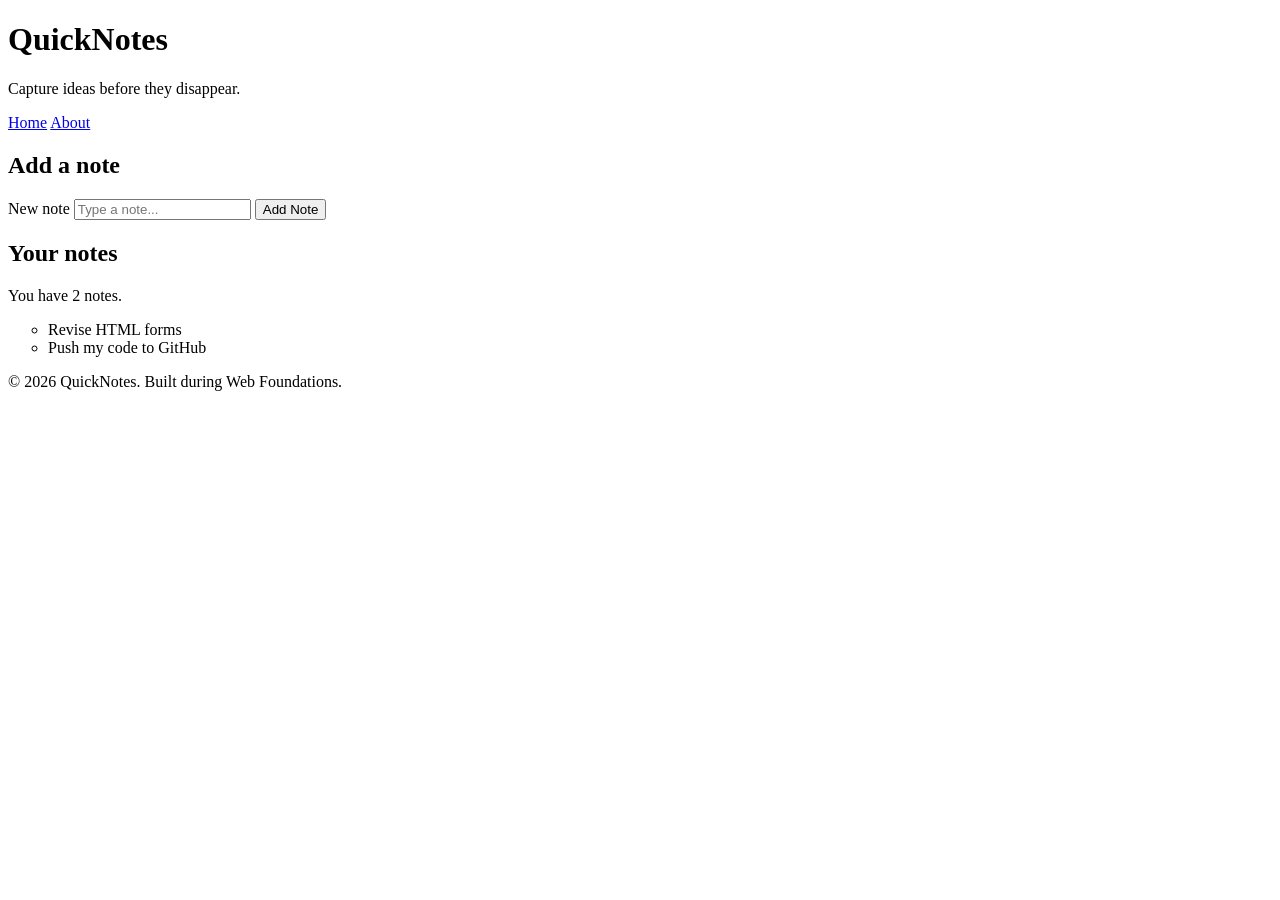
<file: day1/index.html>
<!DOCTYPE html>
<html lang="en">
	<head>
		<meta charset="UTF-8" />
		<meta name="viewport" content="width=device-width, initial-scale=1.0" />
		<title>QuickNotes</title>
	</head>
	<body>
		<header>
			<h1>QuickNotes</h1>
			<p>Capture ideas before they disappear.</p>
			<nav aria-label="Main navigation">
				<a href="index.html">Home</a>
				<a href="about.html">About</a>
			</nav>
		</header>

		<main>
			<section>
				<h2>Add a note</h2>
				<form id="note-form">
					<label for="note-input">New note</label>
					<input type="text" id="note-input" placeholder="Type a note..." />
					<button type="submit">Add Note</button>
				</form>
			</section>

			<section>
				<h2>Your notes</h2>
				<p id="note-count">You have 2 notes.</p>
				<ul id="notes-list" style="list-style-type:circle;">
					<li>Revise HTML forms</li>
					<li>Push my code to GitHub</li>
				</ul>
			</section>
		</main>

		<footer>
			<p>&copy; 2026 QuickNotes. Built during Web Foundations.</p>
		</footer>
	</body>
</html>
</file>
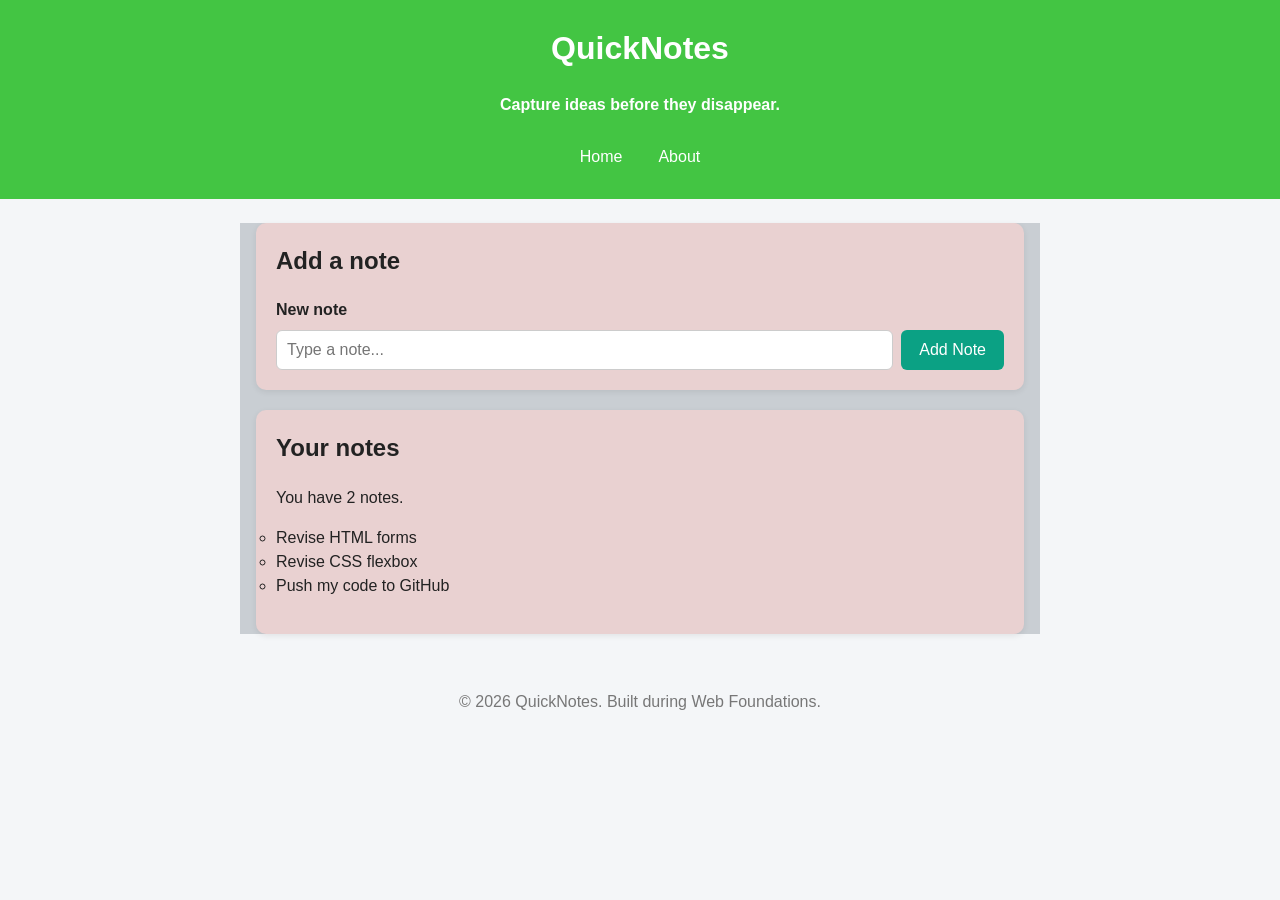
<file: day2/index.html>
<!DOCTYPE html>
<html lang="en">
	<head>
		<meta charset="UTF-8" />
		<meta name="viewport" content="width=device-width, initial-scale=1.0" />
		<link rel="stylesheet" href="style.css" />
		<title>QuickNotes</title>
	</head>
	<body>
		<header>
			<h1>QuickNotes</h1>
			<h4>Capture ideas before they disappear.</h4>
			<nav aria-label="Main navigation">
				<a href="index.html">Home</a>
				<a href="about.html">About</a>
			</nav>
		</header>

		<main>
			<section>
				<h2>Add a note</h2>
				<form id="note-form">
					<label for="note-input">New note</label>
					<input type="text" id="note-input" placeholder="Type a note..." />
					<button type="submit">Add Note</button>
				</form>
			</section>

			<section>
				<h2>Your notes</h2>
				<p id="note-count">You have 2 notes.</p>
				<ul id="notes-list" style="list-style-type:circle;">
					<li>Revise HTML forms</li>
					<li>Revise CSS flexbox</li>
					<li>Push my code to GitHub</li>
				</ul>
			</section>
		</main>

		<footer>
			<p>&copy; 2026 QuickNotes. Built during Web Foundations.</p>
			
		</footer>
	</body>
</html>
</file>
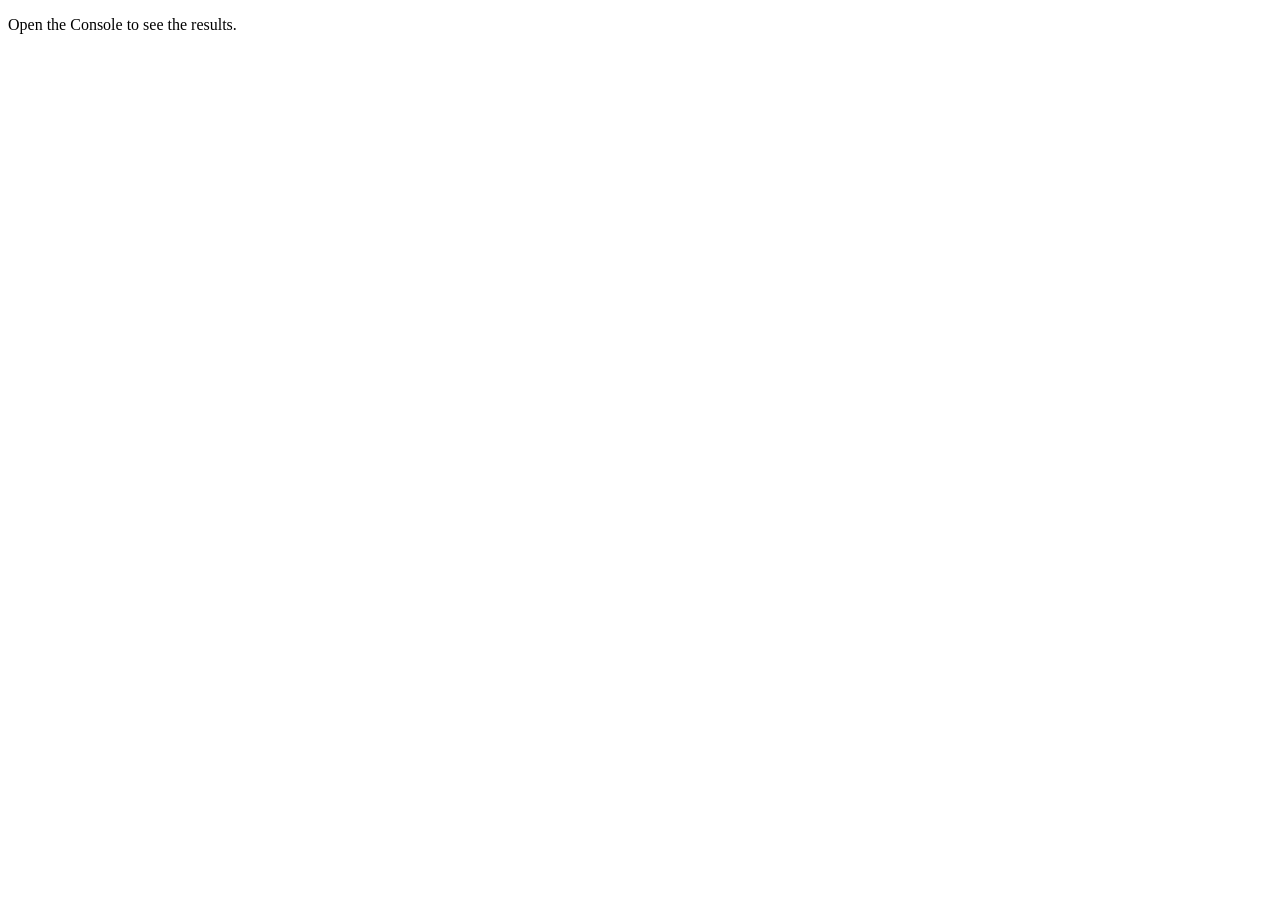
<file: day3/index.html>
<!DOCTYPE html>
<html lang="en">
	<head>
		<meta charset="UTF-8" />
		<meta name="viewport" content="width=device-width, initial-scale=1.0" />
		<title>Notes Toolkit</title>
		<script src="script.js" defer></script>
	</head>
	<body>
		<p>Open the Console to see the results.</p>
	</body>
</html>
</file>
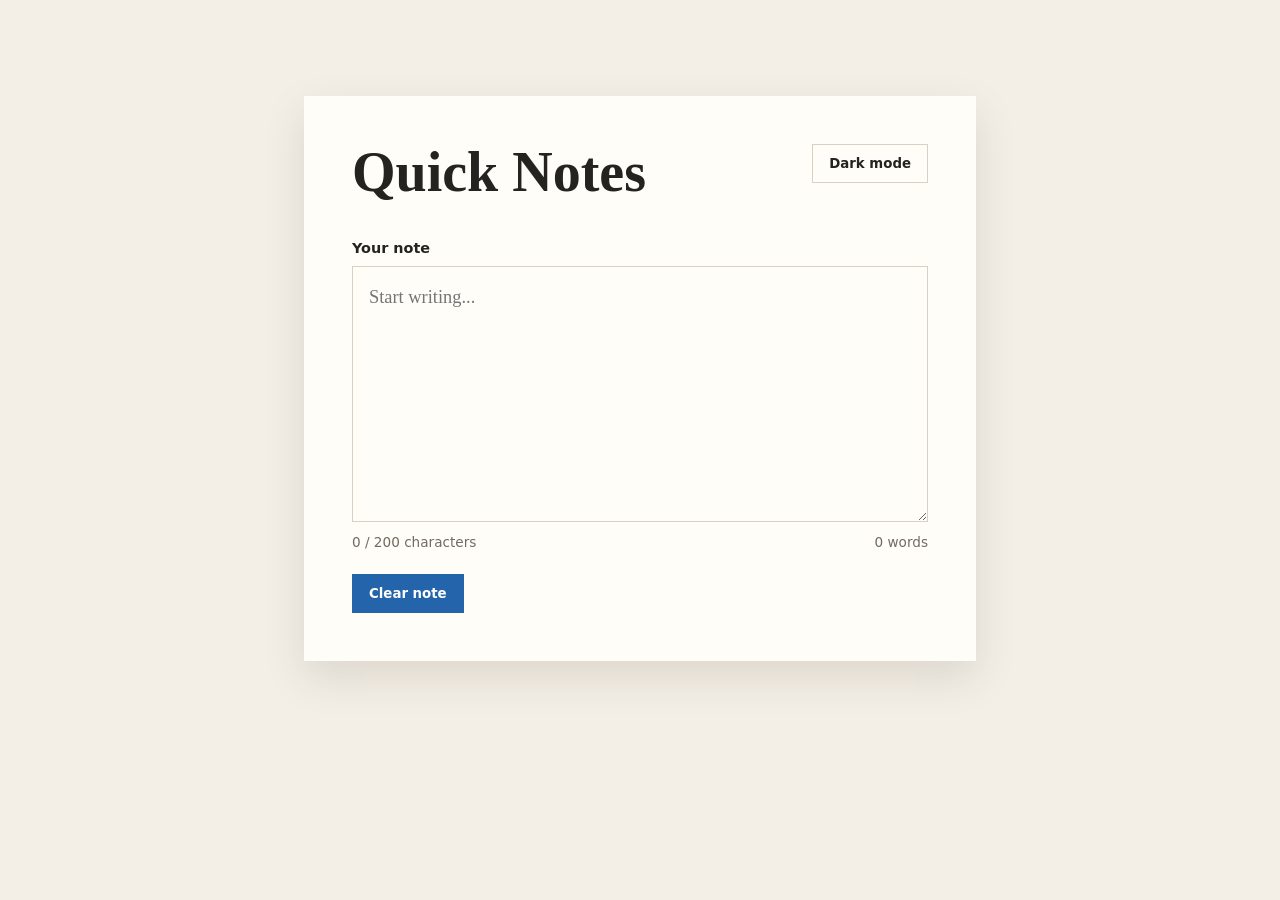
<file: day4/index.html>
<!DOCTYPE html>
<html lang="en">
	<head>
		<meta charset="UTF-8" />
		<meta name="viewport" content="width=device-width, initial-scale=1.0" />
		<title>Quick Notes</title>
		<link rel="stylesheet" href="style.css" />
		<script src="script.js" defer></script>
	</head>
	<body>
		<main class="notes-app">
			<header class="app-header">
				<div>
					
					<h1>Quick Notes</h1>
				</div>
				<button id="theme-toggle" type="button">Dark mode</button>
			</header>

			<label for="note-text">Your note</label>
			<textarea id="note-text" placeholder="Start writing..."></textarea>

			<div class="note-meta" aria-live="polite">
				<p id="char-count">0 / 200 characters</p>
				<p id="word-count">0 words</p>
			</div>

			<button id="clear-btn" type="button">Clear note</button>
		</main>
	</body>
</html>
</file>
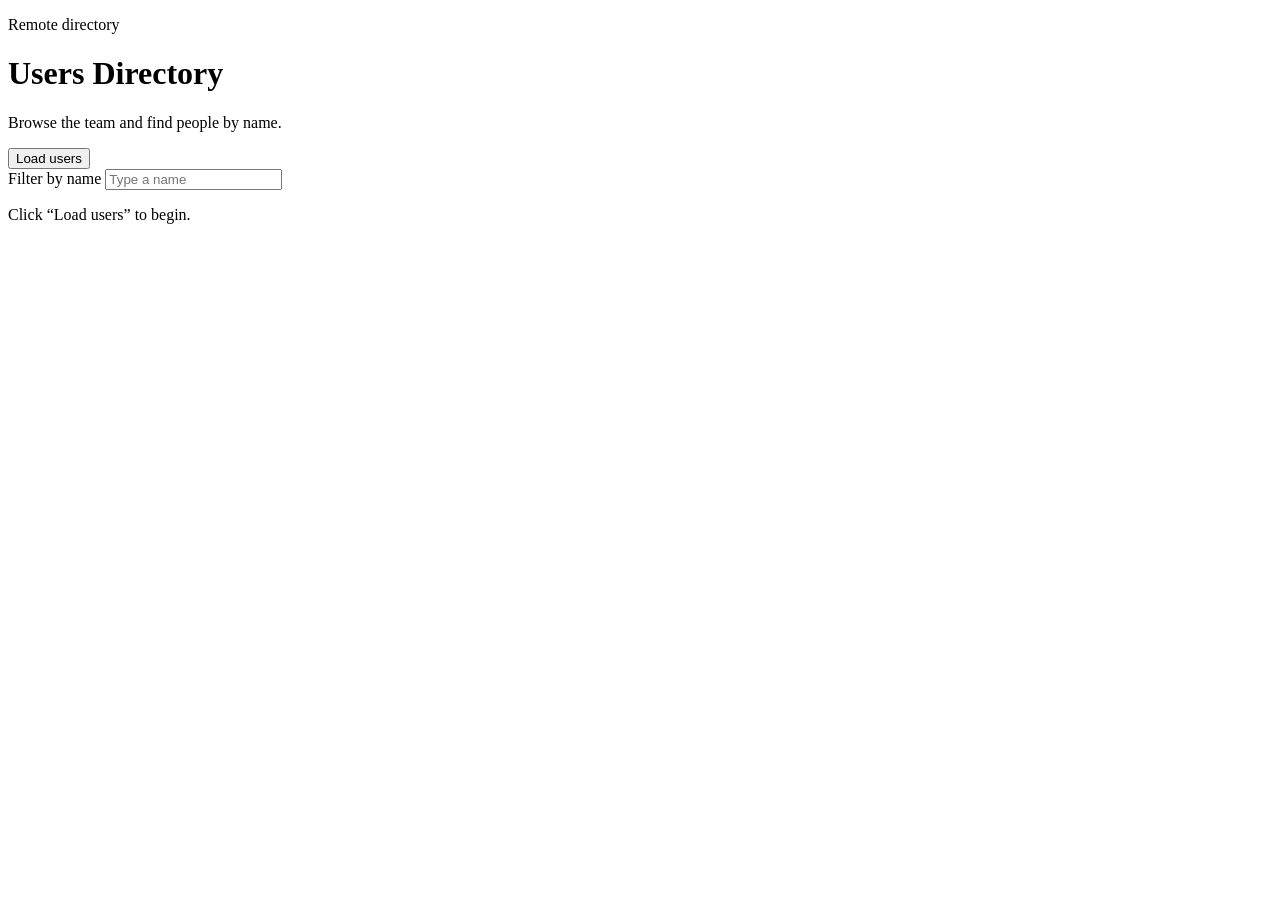
<file: day5/index.html>
<!DOCTYPE html>
<html lang="en">
	<head>
		<meta charset="UTF-8" />
		<meta name="viewport" content="width=device-width, initial-scale=1.0" />
		<title>Users Directory</title>
		
		<script src="users.js" defer></script>
	</head>
	<body>
		<main>
			<p class="eyebrow">Remote directory</p>
			<h1>Users Directory</h1>
			<p class="intro">Browse the team and find people by name.</p>

			<div class="controls">
				<button id="load-users" type="button">Load users</button>

				<div class="filter">
					<label for="filter-input">Filter by name</label>
					<input id="filter-input" type="search" placeholder="Type a name" />
				</div>
			</div>

			<p id="status" role="status" aria-live="polite">Click “Load users” to begin.</p>
			<ul id="users-list"></ul>
		</main>
	</body>
</html>
</file>
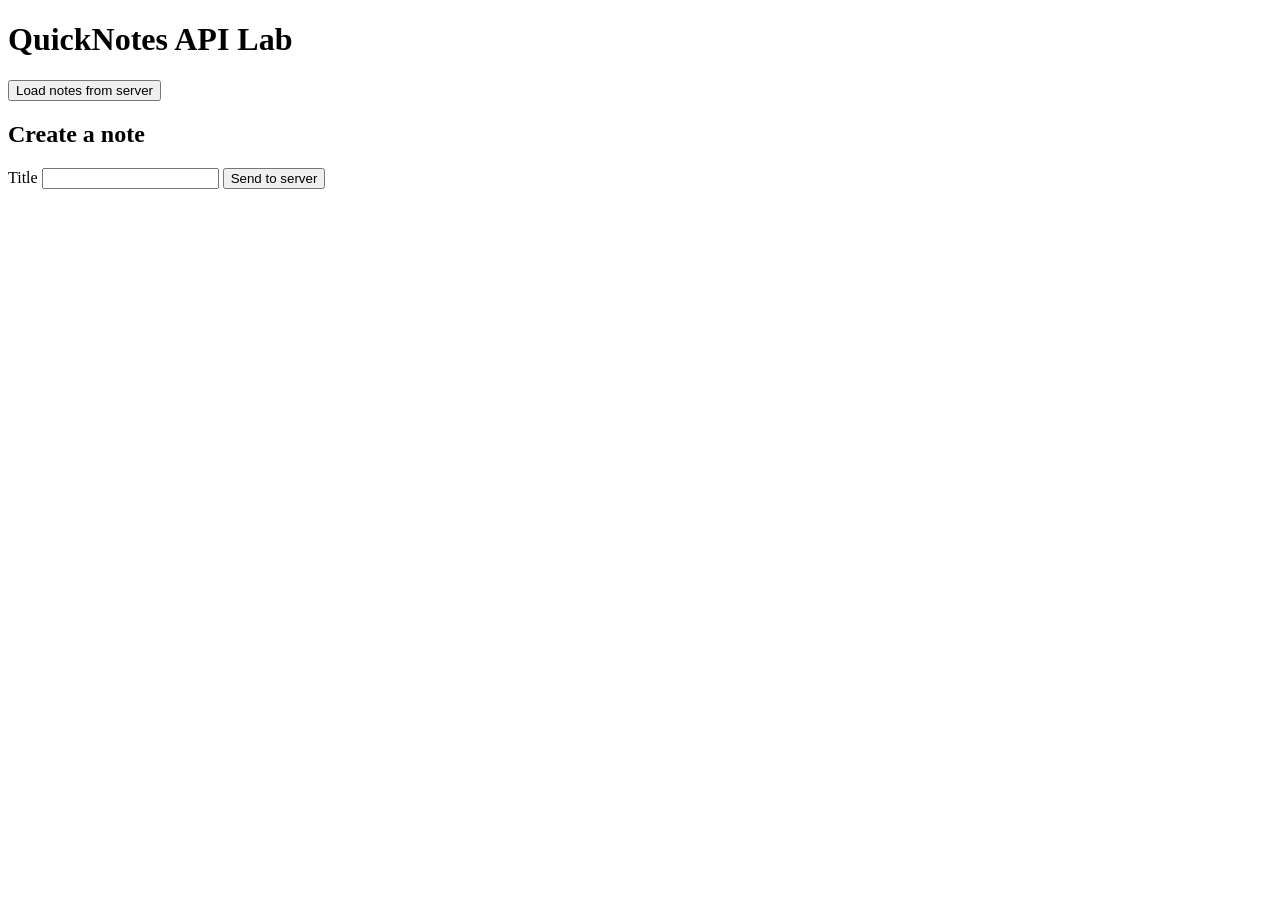
<file: practice/api-lab/index.html>
<!DOCTYPE html>
<html lang="en">
  <head>
    <meta charset="UTF-8" />
    <meta name="viewport" content="width=device-width, initial-scale=1.0" />
    <title>QuickNotes API Lab</title>
    <script src="app.js" defer></script>
  </head>
  <body>
    <h1>QuickNotes API Lab</h1>
    <button id="load-btn">Load notes from server</button>
    <p id="status"></p>
    <ul id="notes-list"></ul>
 
    <h2>Create a note</h2>
    <form id="note-form">
      <label for="title-input">Title</label>
      <input id="title-input" type="text" />
      <button type="submit">Send to server</button>
    </form>
  </body>
</html>
</file>
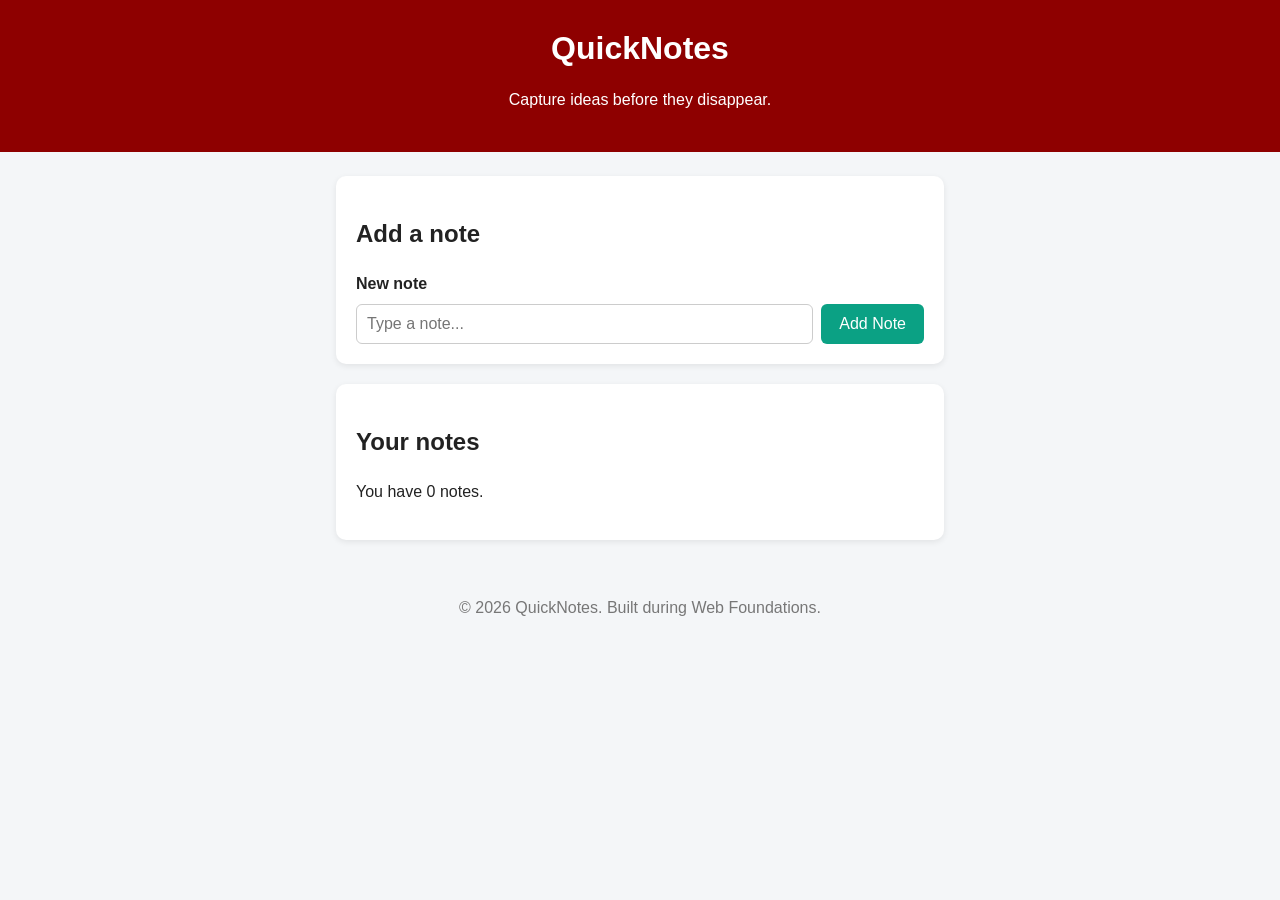
<file: practice/quicknotes-day1/index.html>
<!DOCTYPE html>
<html lang="en">
  <head>
    <meta charset="UTF-8" />
    <meta name="viewport" content="width=device-width, initial-scale=1.0" />
    <title>QuickNotes</title>
    <link rel="stylesheet" href="style.css" />
    <script src="script.js" defer></script>
  </head>
  <body>
    <header>
      <h1>QuickNotes</h1>
      <p>Capture ideas before they disappear.</p>
    </header>
 
    <main>
      <section>
        <h2>Add a note</h2>
        <form id="note-form">
          <label for="note-input">New note</label>
          <input type="text" id="note-input" placeholder="Type a note..." />
          <button type="submit">Add Note</button>
        </form>
      </section>
 
      <section>
        <h2>Your notes</h2>
        <p id="note-count">You have 2 notes.</p>
        <ul id="notes-list">
          <li class="note"></li>
         
      </section>
    </main>
 
    <footer>
      <p>&copy; 2026 QuickNotes. Built during Web Foundations.</p>
    </footer>
  </body>
</html>
</file>
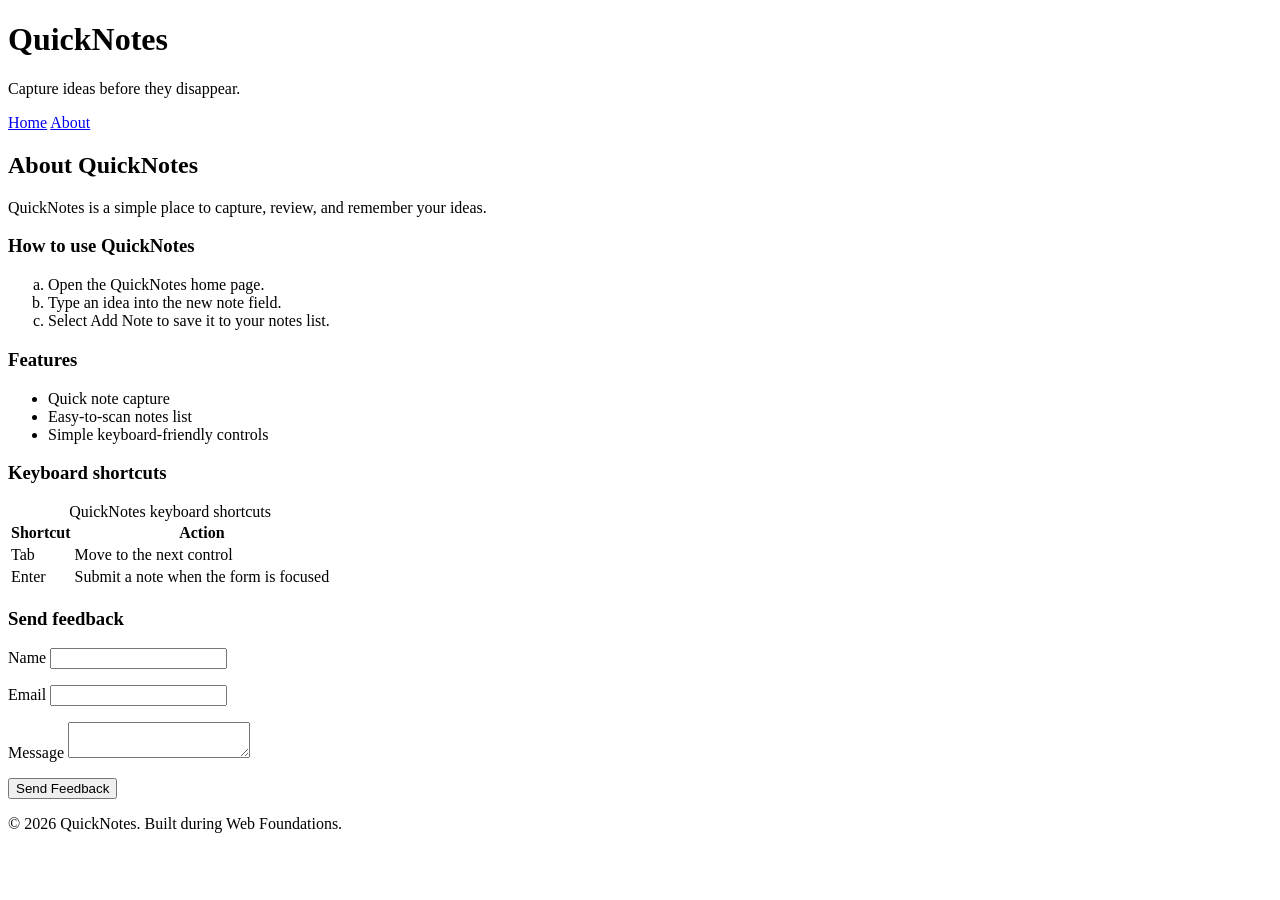
<file: day1/about.html>
<!DOCTYPE html>
<html lang="en">
  <head>
    <meta charset="UTF-8" />
    <meta name="viewport" content="width=device-width, initial-scale=1.0" />
    <title>About QuickNotes</title>
  </head>
  <body>
    <header>
      <h1>QuickNotes</h1>
      <p>Capture ideas before they disappear.</p>
      <nav aria-label="Main navigation">
        <a href="index.html">Home</a>
        <a href="about.html">About</a>
      </nav>
    </header>

    <main>
      <h2>About QuickNotes</h2>
      <p>QuickNotes is a simple place to capture, review, and remember your ideas.</p>

      <section>
        <h3>How to use QuickNotes</h3>
        <ol type="a">
          <li>Open the QuickNotes home page.</li>
          <li>Type an idea into the new note field.</li>
          <li>Select Add Note to save it to your notes list.</li>
        </ol>
      </section>

      <section>
        <h3>Features</h3>
        <ul>
          <li>Quick note capture</li>
          <li>Easy-to-scan notes list</li>
          <li>Simple keyboard-friendly controls</li>
        </ul>
      </section>

      <section>
        <h3>Keyboard shortcuts</h3>
        <table>
          <caption>QuickNotes keyboard shortcuts</caption>
          <thead>
            <tr>
              <th scope="col">Shortcut</th>
              <th scope="col">Action</th>
            </tr>
          </thead>
          <tbody>
            <tr>
              <td>Tab</td>
              <td>Move to the next control</td>
            </tr>
            <tr>
              <td>Enter</td>
              <td>Submit a note when the form is focused</td>
            </tr>
          </tbody>
        </table>
      </section>

      <section>
        <h3>Send feedback</h3>
        <form id="feedback-form">
          <p>
            <label for="feedback-name">Name</label>
            <input type="text" id="feedback-name" name="name" required />
          </p>
          <p>
            <label for="feedback-email">Email</label>
            <input type="email" id="feedback-email" name="email" required />
          </p>
          <p>
            <label for="feedback-message">Message</label>
            <textarea id="feedback-message" name="message" required></textarea>
          </p>
          <button type="submit">Send Feedback</button>
        </form>
      </section>
    </main>

    <footer>
      <p>&copy; 2026 QuickNotes. Built during Web Foundations.</p>
    </footer>
  </body>
</html>
</file>
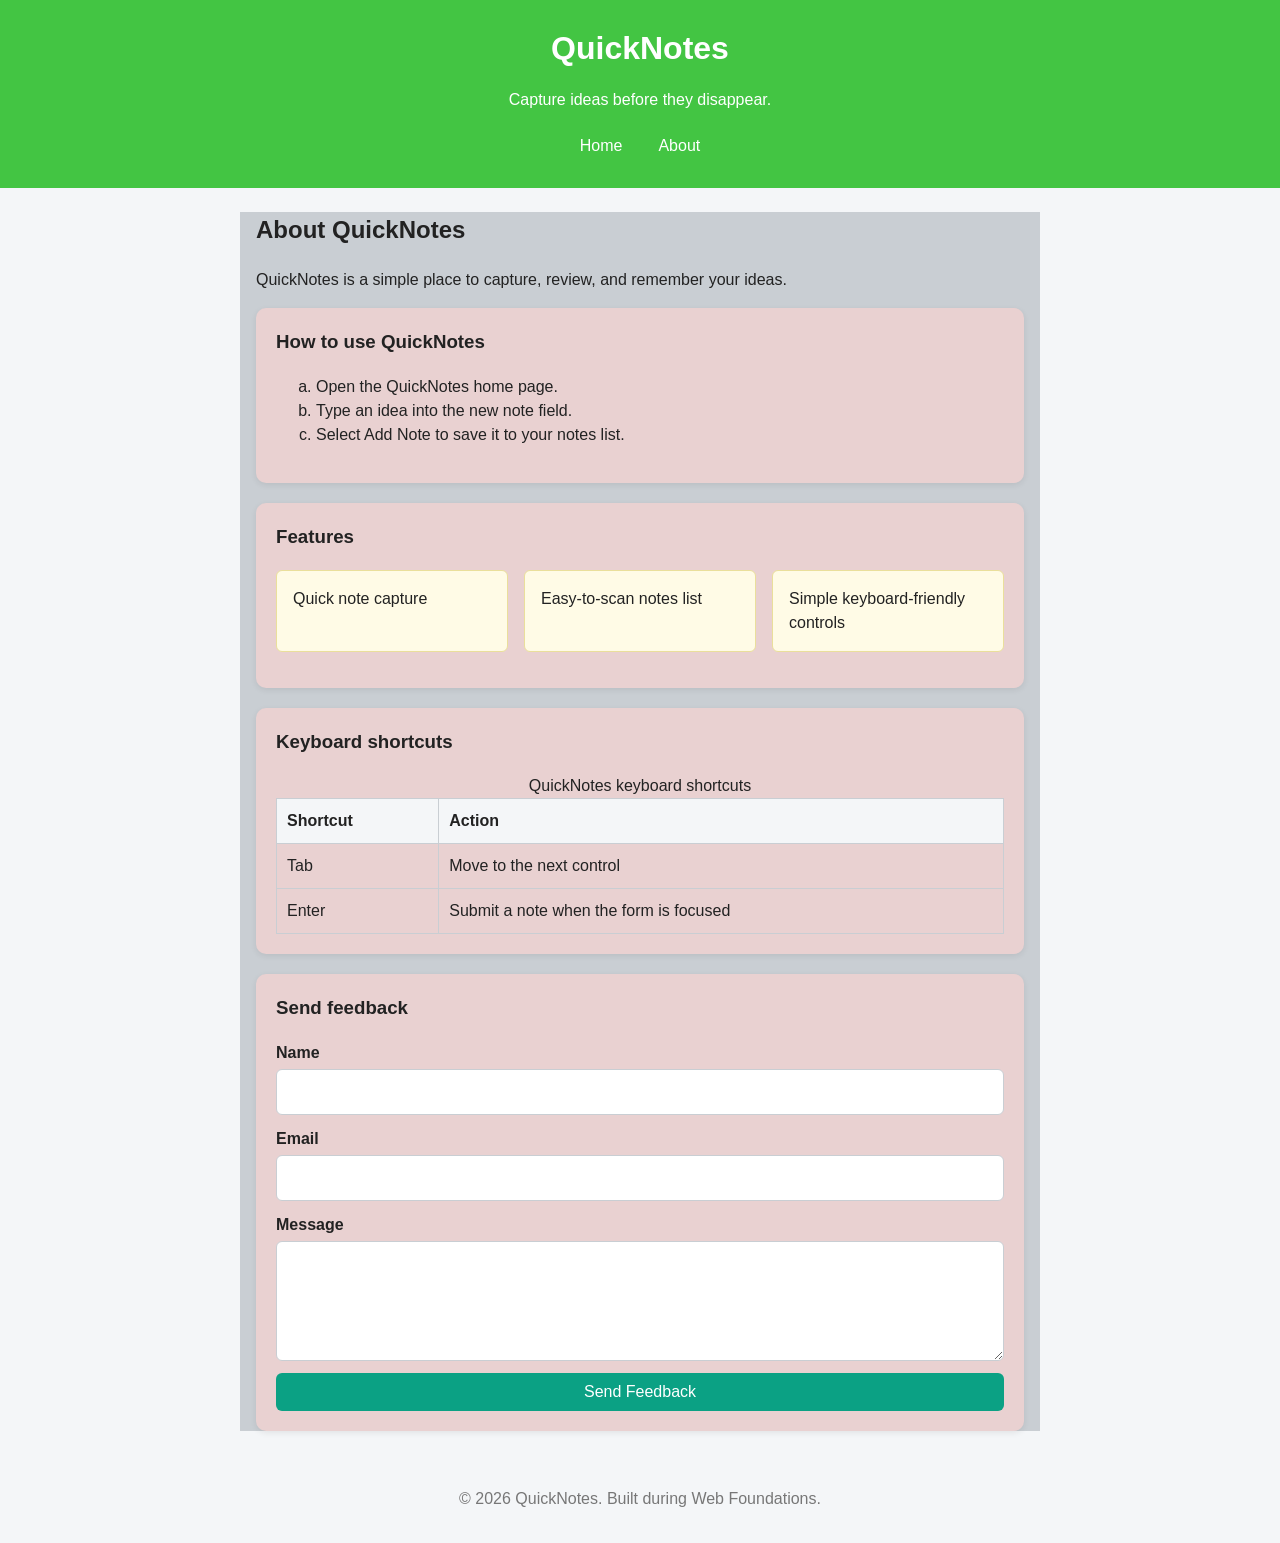
<file: day2/about.html>
<!DOCTYPE html>
<html lang="en">
  <head>
    <meta charset="UTF-8" />
    <meta name="viewport" content="width=device-width, initial-scale=1.0" />
    <link rel="stylesheet" href="style.css" />
    <title>About QuickNotes</title>
  </head>
  <body>
    <header>
      <h1>QuickNotes</h1>
      <p>Capture ideas before they disappear.</p>
      <nav aria-label="Main navigation">
        <a href="index.html">Home</a>
        <a href="about.html">About</a>
      </nav>
    </header>

    <main>
      <h2>About QuickNotes</h2>
      <p>QuickNotes is a simple place to capture, review, and remember your ideas.</p>

      <section>
        <h3>How to use QuickNotes</h3>
        <ol type="a">
          <li>Open the QuickNotes home page.</li>
          <li>Type an idea into the new note field.</li>
          <li>Select Add Note to save it to your notes list.</li>
        </ol>
      </section>

      <section>
        <h3>Features</h3>
        <ul class="features">
          <li>Quick note capture</li>
          <li>Easy-to-scan notes list</li>
          <li>Simple keyboard-friendly controls</li>
        </ul>
      </section>

      <section>
        <h3>Keyboard shortcuts</h3>
        <table>
          <caption>QuickNotes keyboard shortcuts</caption>
          <thead>
            <tr>
              <th scope="col">Shortcut</th>
              <th scope="col">Action</th>
            </tr>
          </thead>
          <tbody>
            <tr>
              <td>Tab</td>
              <td>Move to the next control</td>
            </tr>
            <tr>
              <td>Enter</td>
              <td>Submit a note when the form is focused</td>
            </tr>
          </tbody>
        </table>
      </section>

      <section>
        <h3>Send feedback</h3>
        <form id="feedback-form">
          <p>
            <label for="feedback-name">Name</label>
            <input type="text" id="feedback-name" name="name" required />
          </p>
          <p>
            <label for="feedback-email">Email</label>
            <input type="email" id="feedback-email" name="email" required />
          </p>
          <p>
            <label for="feedback-message">Message</label>
            <textarea id="feedback-message" name="message" required></textarea>
          </p>
          <button type="submit">Send Feedback</button>
        </form>
      </section>
    </main>

    <footer>
      <p>&copy; 2026 QuickNotes. Built during Web Foundations.</p>
    </footer>
  </body>
</html>
</file>
<file: day2/style.css>
*,
*::before,
*::after {
  box-sizing: border-box;
}
 
body {
  margin: 0;
  font-family: "Segoe UI", Arial, sans-serif;
  background-color: #f4f6f8;
  color: #222;
  line-height: 1.5;
}
 
header {
  background-color: #43c543;
  color: white;
  text-align: center;
  padding: 24px 16px;
}
 
header h1 {
  margin: 0;
  
}

h2, h3 {
  margin-top: 0;
}

nav {
  display: flex;
  justify-content: center;
  gap: 16px;
  margin-top: 16px;
}

nav a {
  color: white;
  text-decoration: none;
  padding: 6px 10px;
  transition: background-color 0.2s ease, color 0.2s ease;
}

nav a:hover,
nav a:focus-visible {
  background-color: white;
  color: #8e0000;
}
 
main {
  max-width: 800px;
  margin: 24px auto;
  padding: 0 16px;
  background-color: #c9ced3;
}
 
section {
  background: rgb(233, 209, 209);
  padding: 20px;
  border-radius: 10px;
  margin-bottom: 20px;
  box-shadow: 0 2px 6px rgba(0, 0, 0, 0.08);
}
 
#note-form {
  display: flex;
  gap: 8px;
  flex-wrap: wrap;
}
 
#note-form label {
  width: 100%;          
  font-weight: bold;
}
 
#note-input {
  flex: 1;
  padding: 10px;
  border: 1px solid #ccc;
  border-radius: 6px;
  font-size: 1rem;
}
 
button {
  background-color: #0ba184;
  color: white;
  border: none;
  padding: 10px 18px;
  border-radius: 6px;
  font-size: 1rem;
  cursor: pointer;
  transition: background-color 0.2s ease, transform 0.2s ease;
}
 
button:hover {
  background-color: #088a70;
  transform: translateY(-1px);
}
 
#notes-list {
  list-style: none;
  padding: 0;
}
 
.note {
  background-color: #fffbe6;
  border-left: 4px solid #0ba184;
  padding: 12px 16px;
  margin-bottom: 10px;
  border-radius: 6px;
}
 
.features {
  display: grid;
  grid-template-columns: repeat(auto-fit, minmax(180px, 1fr));
  gap: 16px;
  list-style: none;
  padding: 0;
}

.features li {
  background-color: #fffbe6;
  border: 1px solid #eadf9b;
  border-radius: 6px;
  padding: 16px;
}

table {
  border-collapse: collapse;
  width: 100%;
}

th,
td {
  border: 1px solid #c9ced3;
  padding: 10px;
  text-align: left;
}

th {
  background-color: #f4f6f8;
}

#feedback-form {
  display: flex;
  flex-direction: column;
  gap: 12px;
}

#feedback-form p {
  margin: 0;
}

#feedback-form label,
#feedback-form input,
#feedback-form textarea {
  display: block;
  width: 100%;
}

#feedback-form label {
  font-weight: bold;
  margin-bottom: 4px;
}

#feedback-form input,
#feedback-form textarea {
  border: 1px solid #c9ced3;
  border-radius: 6px;
  font: inherit;
  padding: 10px;
}

#feedback-form textarea {
  min-height: 120px;
  resize: vertical;
}

footer {
  text-align: center;
  color: #777;
  padding: 16px;
}
 
@media (max-width: 600px) {
  header {
    padding: 16px 12px;
  }

  header h1 {
    font-size: 1.6rem;
  }

  #note-form {
    flex-direction: column;
  }
}
</file>
<file: day4/style.css>
:root {
	--page-bg: #f4efe6;
	--surface-bg: #fffdf8;
	--text: #25231f;
	--muted-text: #716b62;
	--border: #d8d0c3;
	--accent: #2364aa;
	--accent-text: #ffffff;
	--warning: #bd6710;
	--over: #b42318;
	--shadow: rgba(50, 42, 30, 0.12);
}

body.dark {
	--page-bg: #1c2228;
	--surface-bg: #273038;
	--text: #f1eee8;
	--muted-text: #b8b7b1;
	--border: #4b5862;
	--accent: #75b8f2;
	--accent-text: #15202a;
	--warning: #f4ad52;
	--over: #ff8178;
	--shadow: rgba(0, 0, 0, 0.28);
}

* {
	box-sizing: border-box;
}

body {
	margin: 0;
	min-height: 100vh;
	padding: 2rem 1rem;
	background: var(--page-bg);
	color: var(--text);
	font-family: Georgia, "Times New Roman", serif;
	transition: background-color 180ms ease, color 180ms ease;
}

.notes-app {
	width: min(100%, 42rem);
	margin: 4rem auto;
	padding: clamp(1.5rem, 5vw, 3rem);
	background: var(--surface-bg);
	box-shadow: 0 1rem 2.5rem var(--shadow);
}

.app-header {
	display: flex;
	align-items: flex-start;
	justify-content: space-between;
	gap: 1rem;
	margin-bottom: 2.5rem;
}

.eyebrow {
	margin: 0 0 0.35rem;
	color: var(--muted-text);
	font-family: ui-sans-serif, system-ui, sans-serif;
	font-size: 0.75rem;
	font-weight: 700;
	letter-spacing: 0.08em;
	text-transform: uppercase;
}

h1 {
	margin: 0;
	font-size: clamp(2rem, 7vw, 3.5rem);
	line-height: 1;
}

label {
	display: block;
	margin-bottom: 0.65rem;
	font-family: ui-sans-serif, system-ui, sans-serif;
	font-size: 0.9rem;
	font-weight: 700;
}

textarea {
	display: block;
	width: 100%;
	min-height: 16rem;
	padding: 1rem;
	border: 1px solid var(--border);
	border-radius: 0;
	background: transparent;
	color: var(--text);
	font: inherit;
	font-size: 1.15rem;
	line-height: 1.6;
	resize: vertical;
}

textarea:focus,
button:focus-visible {
	outline: 3px solid var(--accent);
	outline-offset: 3px;
}

.note-meta {
	display: flex;
	justify-content: space-between;
	gap: 1rem;
	margin: 0.7rem 0 1.5rem;
	font-family: ui-sans-serif, system-ui, sans-serif;
	font-size: 0.85rem;
}

.note-meta p {
	margin: 0;
	color: var(--muted-text);
}

.note-meta .warning {
	color: var(--warning);
}

.note-meta .over {
	color: var(--over);
	font-weight: 700;
}

button {
	padding: 0.7rem 1rem;
	border: 1px solid var(--accent);
	border-radius: 0;
	background: var(--accent);
	color: var(--accent-text);
	font-family: ui-sans-serif, system-ui, sans-serif;
	font-weight: 700;
	cursor: pointer;
}

#theme-toggle {
	background: transparent;
	color: var(--text);
	border-color: var(--border);
}

@media (max-width: 30rem) {
	.app-header {
		align-items: stretch;
		flex-direction: column;
	}

	#theme-toggle {
		align-self: flex-start;
	}
}
</file>
<file: practice/quicknotes-day1/style.css>
/* 1. Reset: predictable sizing and no default body margin */
*,
*::before,
*::after {
  box-sizing: border-box;
}
 
body {
  margin: 0;
  font-family: "Segoe UI", Arial, sans-serif;
  background-color: #f4f6f8;
  color: #222;
  line-height: 1.5;
}
 
/* 2. Header */
header {
  background-color: #8e0000;
  color: white;
  text-align: center;
  padding: 24px 16px;
}
 
header h1 {
  margin: 0;
}
 
/* 3. Centre the main content and limit its width */
main {
  max-width: 640px;
  margin: 24px auto;   /* auto left/right margins centre a block */
  padding: 0 16px;
}
 
section {
  background: white;
  padding: 20px;
  border-radius: 10px;
  margin-bottom: 20px;
  box-shadow: 0 2px 6px rgba(0, 0, 0, 0.08);
}
 
/* 4. Form layout with Flexbox */
#note-form {
  display: flex;
  gap: 8px;
  flex-wrap: wrap;
}
 
#note-form label {
  width: 100%;          /* label on its own line */
  font-weight: bold;
}
 
#note-input {
  flex: 1;
  padding: 10px;
  border: 1px solid #ccc;
  border-radius: 6px;
  font-size: 1rem;
}
 
button {
  background-color: #0ba184;
  color: white;
  border: none;
  padding: 10px 18px;
  border-radius: 6px;
  font-size: 1rem;
  cursor: pointer;
}
 
button:hover {
  background-color: #088a70;
}
 
/* 5. Notes list */
#notes-list {
  list-style: none;     /* remove bullet points */
  padding: 0;
}
 
.note {
  background-color: #fffbe6;
  border-left: 4px solid #0ba184;
  padding: 12px 16px;
  margin-bottom: 10px;
  border-radius: 6px;
}
 
/* 6. Footer */
footer {
  text-align: center;
  color: #777;
  padding: 16px;
}
 
/* 7. Phones */
@media (max-width: 600px) {
  #note-form {
    flex-direction: column;
  }
}
.note {
  display: flex;
  justify-content: space-between;
  align-items: center;
  gap: 12px;
}
 
.delete-btn {
  background-color: #8e0000;
  padding: 6px 12px;
  font-size: 0.85rem;
}
 
.delete-btn:hover {
  background-color: #6b0000;
}
</file>
